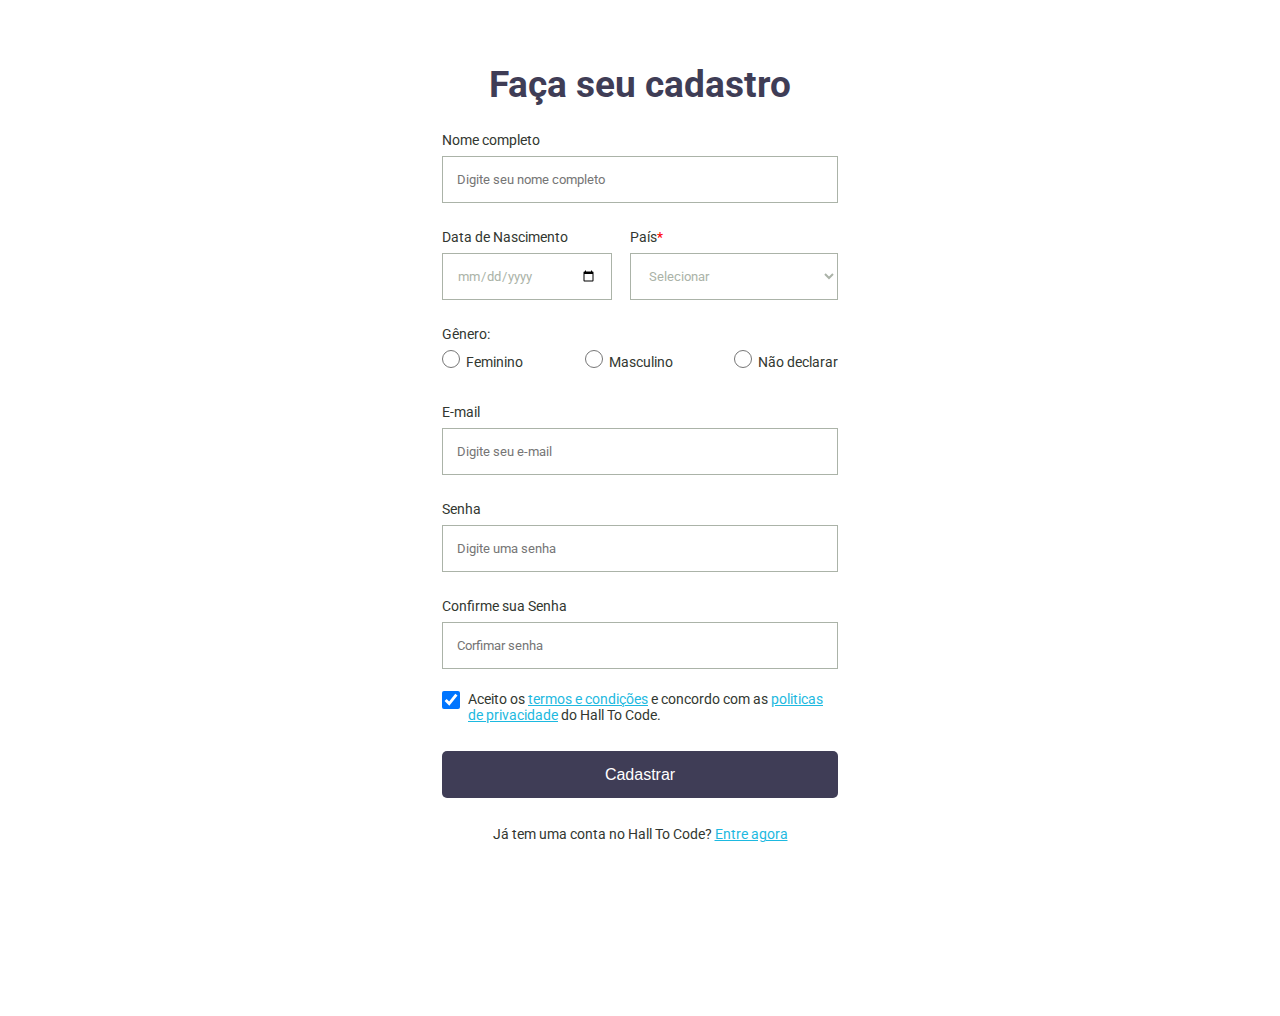
<file: FormulárioDesafio-4/index.html>
<!DOCTYPE html>
<html lang="pt-BR">
  <head>
    <meta charset="UTF-8" />
    <meta http-equiv="X-UA-Compatible" content="IE=edge" />
    <meta name="viewport" content="width=device-width, initial-scale=1.0" />

    <link rel="stylesheet" href="reset.css" />
    <link rel="stylesheet" href="style.css" />
    <link rel="preconnect" href="https://fonts.googleapis.com" />
    <link rel="preconnect" href="https://fonts.gstatic.com" crossorigin />
    <link
      href="https://fonts.googleapis.com/css2?family=Roboto:wght@400;500;700&display=swap"
      rel="stylesheet"
    />

    <title>Formulário HTC - Cadastro</title>
  </head>

  <body class="container">
    <form class="form">
      <h1 class="title">Faça seu cadastro</h1>

      <div class="box">
        <label class="title-field" for="name-field">Nome completo</label>
        <input
          class="input-field"
          type="text"
          placeholder="Digite seu nome completo"
          id="name-field"
          required
        />
      </div>

      <section class="double-box">
        <div class="box">
          <label class="title-field" for="date-field">Data de Nascimento</label>
          <input
            class="input-field"
            type="date"
            placeholder="dd/mm/aaaa"
            id="date-field"
            required
          />
        </div>

        <div class="box">
          <label class="title-field">País<em>*</em></label>
          <select class="input-field" required>
            <option class="title-field" disabled selected>Selecionar</option>
            <option class="title-field">Brasil</option>
            <option class="title-field">Argentina</option>
            <option class="title-field">Uruguai</option>
          </select>
        </div>
      </section>

      <div class="box">
        <label class="title-field">Gênero:</label>
        <div class="gender-options">
          <div class="group-align">
            <input
              type="radio"
              class="radio-style"
              name="input-gender"
              id="won-field"
              required
            />
            <label class="title-field" for="won-field">Feminino</label>
          </div>
          <div class="group-align">
            <input
              type="radio"
              class="radio-style"
              name="input-gender"
              id="man-field"
              required
            />
            <label class="title-field" for="man-field">Masculino</label>
          </div>
          <div class="group-align">
            <input
              type="radio"
              class="radio-style"
              name="input-gender"
              id="none-field"
              required
            />
            <label class="title-field" for="none-field">Não declarar</label>
          </div>
        </div>
      </div>

      <div class="box">
        <label class="title-field" for="email-field">E-mail</label>
        <input
          class="input-field"
          type="email"
          placeholder="Digite seu e-mail"
          id="email-field"
          required
        />
      </div>

      <div class="box">
        <label class="title-field" for="password-field">Senha</label>
        <input
          class="input-field"
          type="password"
          placeholder="Digite uma senha"
          id="password-field"
          required
        />
      </div>

      <div class="box">
        <label class="title-field" for="confirm-password-field"
          >Confirme sua Senha</label
        >
        <input
          class="input-field"
          type="password"
          placeholder="Corfimar senha"
          id="confirm-password-field"
          required
        />
      </div>

      <div class="term-field">
        <input type="checkbox" class="checkbox-style" id="term-field" checked />
        <label class="notes" for="term-field">
          Aceito os <a target="_blank" href="termos-uso.html">termos e condições</a> e concordo
          com as <a target="_blank" href="#">politicas de privacidade</a> do Hall To Code.
        </label>
      </div>

      <button class="button">Cadastrar</button>

      <p class="notes">
        Já tem uma conta no Hall To Code? <a href="login.html">Entre agora</a>
      </p>
    </form>
  </body>
</html>
</file>
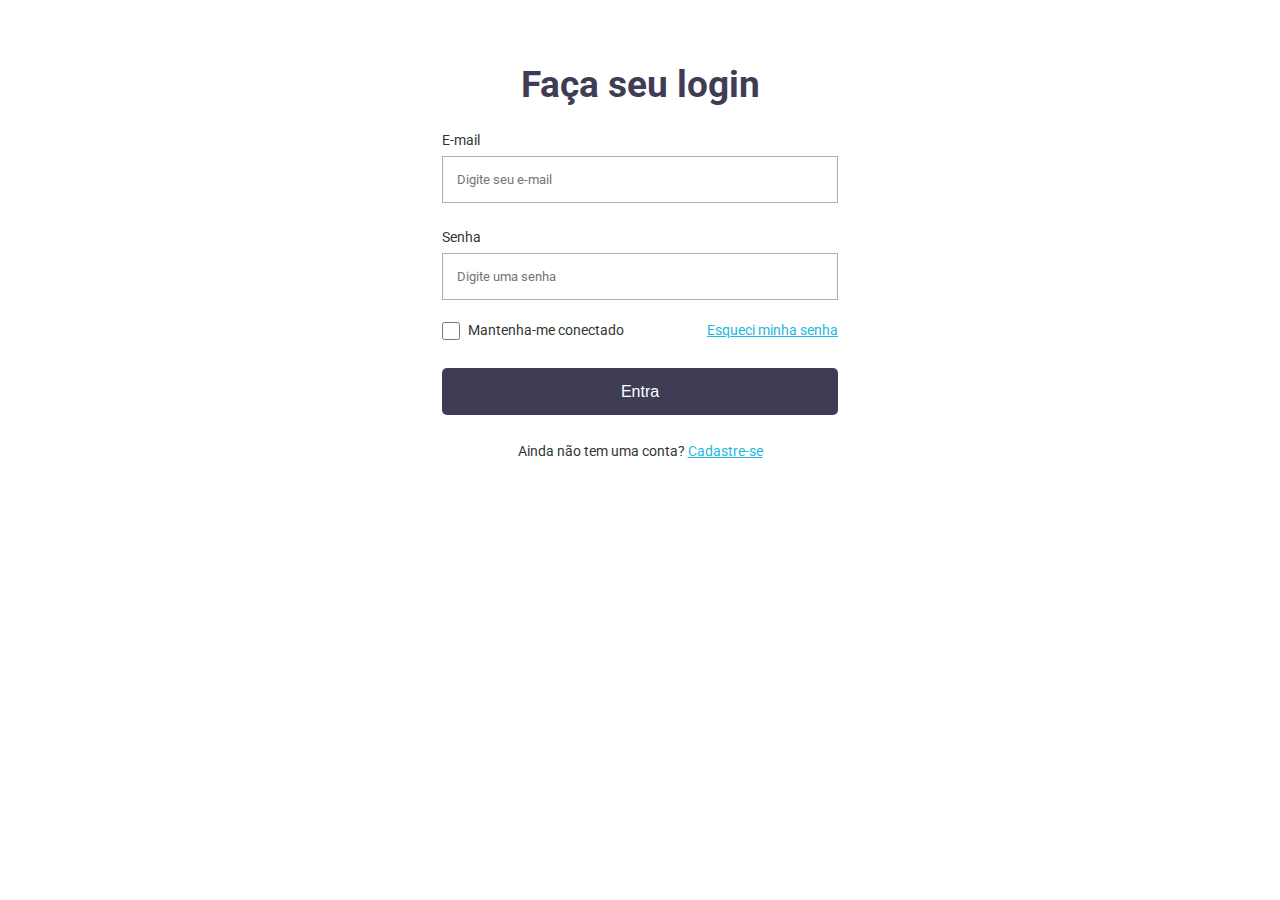
<file: FormulárioDesafio-4/login.html>
<!DOCTYPE html>
<html lang="pt-BR">
  <head>
    <meta charset="UTF-8" />
    <meta http-equiv="X-UA-Compatible" content="IE=edge" />
    <meta name="viewport" content="width=device-width, initial-scale=1.0" />

    <link rel="stylesheet" href="reset.css" />
    <link rel="stylesheet" href="style.css" />
    <link rel="preconnect" href="https://fonts.googleapis.com" />
    <link rel="preconnect" href="https://fonts.gstatic.com" crossorigin />
    <link
      href="https://fonts.googleapis.com/css2?family=Roboto:wght@400;500;700&display=swap"
      rel="stylesheet"
    />

    <title>HTC - Login</title>
  </head>

  <body class="container">
    <form class="form">
      <h1 class="title">Faça seu login</h1>

      <div class="box">
        <label class="title-field" for="email-field">E-mail</label>
        <input
          class="input-field"
          type="email"
          placeholder="Digite seu e-mail"
          id="email-field"
          required
        />
      </div>

      <div class="box">
        <label class="title-field" for="password-field">Senha</label>
        <input
          class="input-field"
          type="password"
          placeholder="Digite uma senha"
          id="password-field"
          required
        />
      </div>

      <div class="term-field">
        <div class="group-align">
          <input type="checkbox" class="checkbox-style" id="conect-field" />
          <label class="notes" for="conect-field">Mantenha-me conectado</label>
        </div>
        <div>
          <span class="notes"><a target="_blank" href="#">Esqueci minha senha</a></span>
        </div>
      </div>

      <button class="button">Entra</button>

      <p class="notes">
        Ainda não tem uma conta? <a href="index.html">Cadastre-se</a>
      </p>
    </form>
  </body>
</html>
</file>
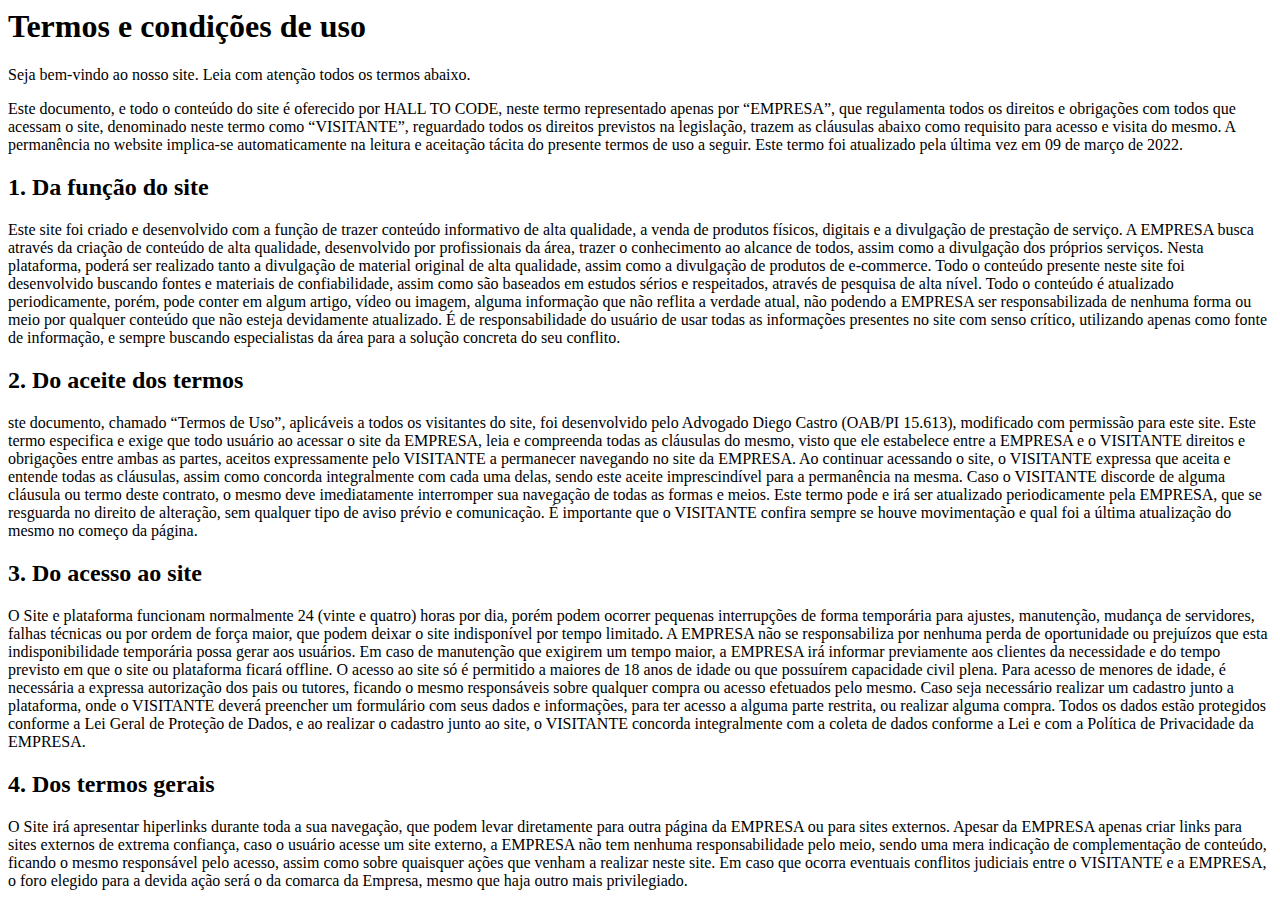
<file: FormulárioDesafio-4/termos-uso.html>
<body>
  <h1>Termos e condições de uso</h1>
  <label
    >Seja bem-vindo ao nosso site. Leia com atenção todos os termos
    abaixo.</label
  >
  <p>
    Este documento, e todo o conteúdo do site é oferecido por HALL TO CODE,
    neste termo representado apenas por “EMPRESA”, que regulamenta todos os
    direitos e obrigações com todos que acessam o site, denominado neste termo
    como “VISITANTE”, reguardado todos os direitos previstos na legislação,
    trazem as cláusulas abaixo como requisito para acesso e visita do mesmo. A
    permanência no website implica-se automaticamente na leitura e aceitação
    tácita do presente termos de uso a seguir. Este termo foi atualizado pela
    última vez em 09 de março de 2022.
  </p>
  <h2>1. Da função do site</h2>
  <p>
    Este site foi criado e desenvolvido com a função de trazer conteúdo
    informativo de alta qualidade, a venda de produtos físicos, digitais e a
    divulgação de prestação de serviço. A EMPRESA busca através da criação de
    conteúdo de alta qualidade, desenvolvido por profissionais da área, trazer o
    conhecimento ao alcance de todos, assim como a divulgação dos próprios
    serviços. Nesta plataforma, poderá ser realizado tanto a divulgação de
    material original de alta qualidade, assim como a divulgação de produtos de
    e-commerce. Todo o conteúdo presente neste site foi desenvolvido buscando
    fontes e materiais de confiabilidade, assim como são baseados em estudos
    sérios e respeitados, através de pesquisa de alta nível. Todo o conteúdo é
    atualizado periodicamente, porém, pode conter em algum artigo, vídeo ou
    imagem, alguma informação que não reflita a verdade atual, não podendo a
    EMPRESA ser responsabilizada de nenhuma forma ou meio por qualquer conteúdo
    que não esteja devidamente atualizado. É de responsabilidade do usuário de
    usar todas as informações presentes no site com senso crítico, utilizando
    apenas como fonte de informação, e sempre buscando especialistas da área
    para a solução concreta do seu conflito.
  </p>
  <h2>2. Do aceite dos termos</h2>
  <p>
    ste documento, chamado “Termos de Uso”, aplicáveis a todos os visitantes do
    site, foi desenvolvido pelo Advogado Diego Castro (OAB/PI 15.613),
    modificado com permissão para este site. Este termo especifica e exige que
    todo usuário ao acessar o site da EMPRESA, leia e compreenda todas as
    cláusulas do mesmo, visto que ele estabelece entre a EMPRESA e o VISITANTE
    direitos e obrigações entre ambas as partes, aceitos expressamente pelo
    VISITANTE a permanecer navegando no site da EMPRESA. Ao continuar acessando
    o site, o VISITANTE expressa que aceita e entende todas as cláusulas, assim
    como concorda integralmente com cada uma delas, sendo este aceite
    imprescindível para a permanência na mesma. Caso o VISITANTE discorde de
    alguma cláusula ou termo deste contrato, o mesmo deve imediatamente
    interromper sua navegação de todas as formas e meios. Este termo pode e irá
    ser atualizado periodicamente pela EMPRESA, que se resguarda no direito de
    alteração, sem qualquer tipo de aviso prévio e comunicação. É importante que
    o VISITANTE confira sempre se houve movimentação e qual foi a última
    atualização do mesmo no começo da página.
  </p>
  <h2>3. Do acesso ao site</h2>
  <p>
    O Site e plataforma funcionam normalmente 24 (vinte e quatro) horas por dia,
    porém podem ocorrer pequenas interrupções de forma temporária para ajustes,
    manutenção, mudança de servidores, falhas técnicas ou por ordem de força
    maior, que podem deixar o site indisponível por tempo limitado. A EMPRESA
    não se responsabiliza por nenhuma perda de oportunidade ou prejuízos que
    esta indisponibilidade temporária possa gerar aos usuários. Em caso de
    manutenção que exigirem um tempo maior, a EMPRESA irá informar previamente
    aos clientes da necessidade e do tempo previsto em que o site ou plataforma
    ficará offline. O acesso ao site só é permitido a maiores de 18 anos de
    idade ou que possuírem capacidade civil plena. Para acesso de menores de
    idade, é necessária a expressa autorização dos pais ou tutores, ficando o
    mesmo responsáveis sobre qualquer compra ou acesso efetuados pelo mesmo.
    Caso seja necessário realizar um cadastro junto a plataforma, onde o
    VISITANTE deverá preencher um formulário com seus dados e informações, para
    ter acesso a alguma parte restrita, ou realizar alguma compra. Todos os
    dados estão protegidos conforme a Lei Geral de Proteção de Dados, e ao
    realizar o cadastro junto ao site, o VISITANTE concorda integralmente com a
    coleta de dados conforme a Lei e com a Política de Privacidade da EMPRESA.
  </p>
  <h2>4. Dos termos gerais</h2>
  <p>
    O Site irá apresentar hiperlinks durante toda a sua navegação, que podem
    levar diretamente para outra página da EMPRESA ou para sites externos.
    Apesar da EMPRESA apenas criar links para sites externos de extrema
    confiança, caso o usuário acesse um site externo, a EMPRESA não tem nenhuma
    responsabilidade pelo meio, sendo uma mera indicação de complementação de
    conteúdo, ficando o mesmo responsável pelo acesso, assim como sobre
    quaisquer ações que venham a realizar neste site. Em caso que ocorra
    eventuais conflitos judiciais entre o VISITANTE e a EMPRESA, o foro elegido
    para a devida ação será o da comarca da Empresa, mesmo que haja outro mais
    privilegiado.
  </p>
</body>
</file>
<file: FormulárioDesafio-4/style.css>
.container {
  display: flex;
  flex-direction: column;
  justify-content: center;
  align-items: center;
  padding-bottom: 174px;
}

.form {
  font-family: "Roboto", sans-serif;
  display: flex;
  flex-direction: column;
  justify-content: center;
  align-items: center;
  width: 396px;
  height: 100%;
}

.title {
  font-size: 37px;
  font-weight: 700;
  line-height: 43px;
  color: #3f3d56;
  margin-top: 63px;
  margin-bottom: 22px;
}

.double-box {
  width: 100%;
  display: grid;
  grid-template-columns: 170px auto;
  gap: 18px;
}

.box {
  display: flex;
  flex-direction: column;
  width: 100%;
  margin-bottom: 22px;
}

.title-field {
  font-size: 14px;
  font-weight: 400;
  line-height: 24px;
  color: #323730;
  margin-bottom: 4px;
}

.title-field em {
  color: #ff0000;
}

.input-field {
  font-family: "Roboto", sans-serif;
  color: #abb3a8;
  background-color: #ffffff;
  border: 1px solid #abb3a8;
  box-sizing: border-box;
  padding: 12px 14px;
  height: 47px;
}

.gender-options {
  display: flex;
  flex-direction: row;
  justify-content: space-between;
  align-items: center;
  width: 100%;
}

.group-align {
  display: flex;
}

.radio-style {
  width: 18px;
  height: 18px;
  border: 1px solid #abb3a8;
  box-sizing: border-box;
  margin: 0 6px 0 0;
}

.term-field {
  display: inline-flex;
  margin-bottom: 28px;
  width: 100%;
  justify-content: space-between;
  
}

.checkbox-style {
  min-width: 18px;
  height: 18px;
  border: 1px solid #abb3a8;
  border-radius: 0;
  box-sizing: border-box;
  margin: 0 8px 0 0;
}

.notes {
  font-weight: 400;
  font-size: 14px;
  line-height: 16px;
  color: #323730;
}

a {
  color: #1db9e0;
}

.button {
  width: 100%;
  background-color: #3f3d56;
  color: #ffffff;
  font-weight: 500;
  font-size: 16px;
  line-height: 19px;
  padding: 14px 0;
  border-radius: 5px;
  border: 0;
  margin-bottom: 28px;
  transition: 100ms;
}
.button:hover {
  background-color: #17133ff5;
  box-shadow: 5px 5px 10px #323730;
  cursor: pointer;
}
</file>
